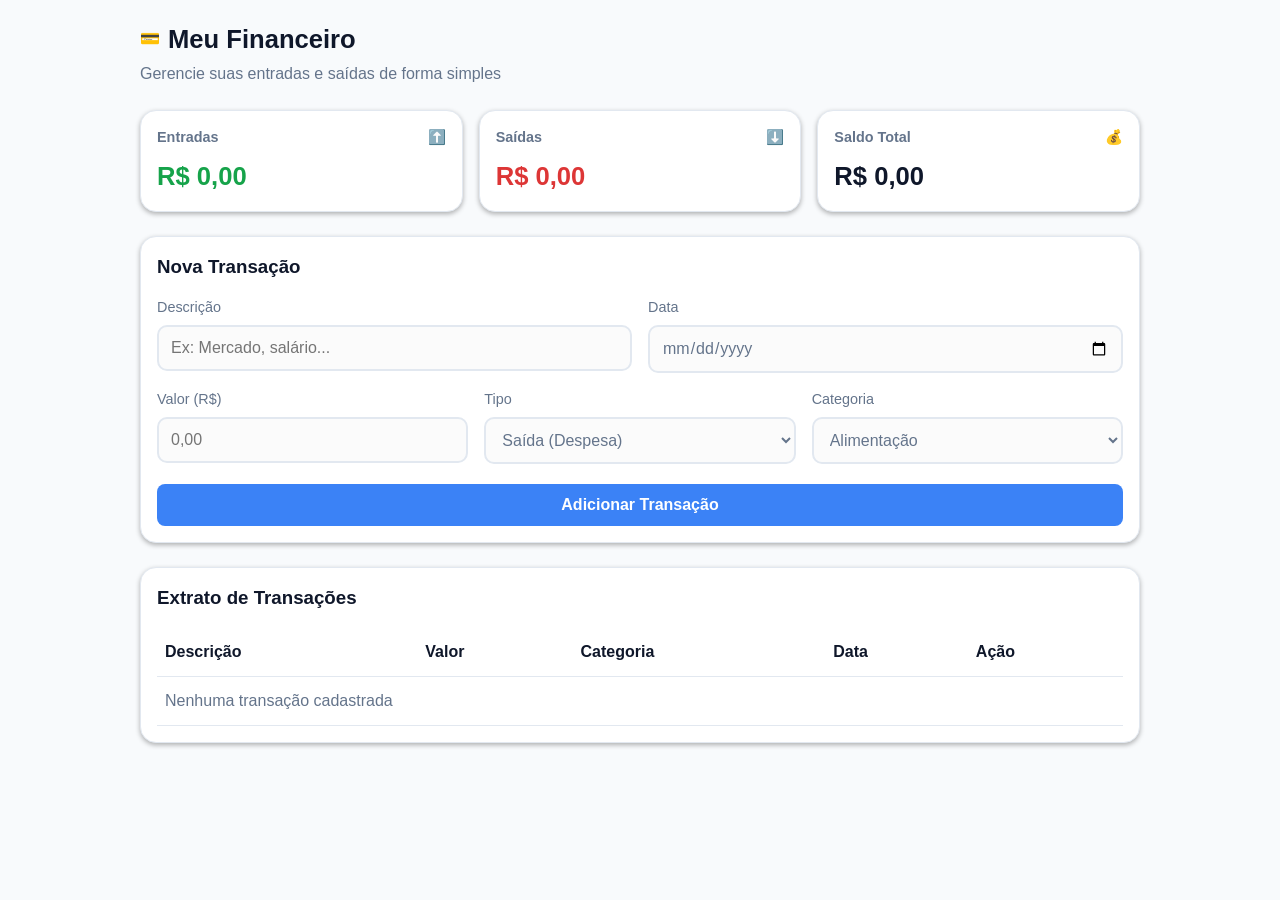
<file: index.html>
<!DOCTYPE html>
<html lang="pt-br">
<head>

    <meta charset="UTF-8">
    <meta name="viewport" content="width=device-width, initial-scale=1.0">
    <title>Meu Financeiro</title>

    <link rel="stylesheet" href="style.css">

</head>
<body>

    <div class="container">

        <!-- CABEÇALHO -->
        <header>

            <div class="cabecalho-titulo">
                <span>💳</span>
                <h1>Meu Financeiro</h1>
            </div>

            <p>Gerencie suas entradas e saídas de forma simples</p>

        </header>


        <!-- CARDS DE RESUMO -->
        <section class="cards">

            <div class="card box-shadow">
                <div class="card-topo">
                    <span>Entradas</span>
                    <span>⬆️</span>
                </div>
                <h2 class="entrada-cor" id="total-entradas">R$ 0,00</h2>
            </div>

            <div class="card box-shadow">
                <div class="card-topo">
                    <span>Saídas</span>
                    <span>⬇️</span>
                </div>
                <h2 class="saida-cor" id="total-saidas">R$ 0,00</h2>
            </div>

            <div class="card box-shadow">
                <div class="card-topo">
                    <span>Saldo Total</span>
                    <span>💰</span>
                </div>
                <h2 id="total-saldo">R$ 0,00</h2>
            </div>

        </section>


        <!-- FORMULÁRIO DE CADASTRO -->
        <section class="secao box-shadow">

            <h3>Nova Transação</h3>

            <form id="formulario">

                <div class="linha-formulario">

                    <div class="campo">
                        <label for="input-descricao">Descrição</label>
                        <input
                            type="text"
                            required
                            id="input-descricao"
                            placeholder="Ex: Mercado, salário...">
                    </div>

                    <div class="campo">
                        <label for="input-valor">Valor (R$)</label>
                        <input
                            type="number"
                            step="0.01"
                            min="0.01"
                            required
                            id="input-valor"
                            placeholder="0,00">
                    </div>

                    <div class="campo">
                        <label for="tipo-opcoes">Tipo</label>
                        <select id="tipo-opcoes">
                            <option value="saida">Saída (Despesa)</option>
                            <option value="entrada">Entrada (Receita)</option>
                        </select>
                    </div>

                    <div class="campo">
                        <label for="categoria-opcoes">Categoria</label>
                        <select id="categoria-opcoes">
                            
                            <option value="alimentacao">Alimentação</option>
                            <option value="moradia">Moradia</option>
                            <option value="transporte">Transporte</option>
                            <option value="lazer">Lazer</option>
                            <option value="salario">Salário</option>
                            <option value="outros">Outros</option>
                        </select>
                    </div>

                    <div class="campo">
                        <label for="input-data">Data</label>
                        <input
                            type="date"
                            required
                            id="input-data">
                    </div>

                </div>

                <button type="submit" class="botao-formulario">Adicionar Transação</button>

            </form>

        </section>


        <!-- TABELA DE EXTRATO -->
        <section class="secao box-shadow">

            <h3>Extrato de Transações</h3>

            <div class="tabela-container">

                <table id="tabela">

                    <thead>
                        <tr>
                            <td>Descrição</td>
                            <td>Valor</td>
                            <td>Categoria</td>
                            <td>Data</td>
                            <td>Ação</td>
                        </tr>
                    </thead>

                    <tbody></tbody>

                </table>

            </div>

        </section>

    </div>

    <script src="script.js"></script>

</body>
</html>
</file>
<file: style.css>
/* RESET GLOBAL */

* {
    margin: 0;
    padding: 0;
    box-sizing: border-box;
    font-family: 'Segoe UI', sans-serif;
}


/* CORES E VARIÁVEIS */

:root {
    --cor-fundo: #f8fafc;
    --cor-texto: #0f172a;
    --cor-texto-secundaria: #64748b;
    --cor-borda: #e2e8f0;
    --cor-azul: #3b82f6;
    --cor-verde: #16a34a;
    --cor-vermelho: #dd3636;
}


/* CORPO DA PÁGINA */

body {
    background-color: var(--cor-fundo);
    color: var(--cor-texto);
    line-height: 1.5;
    padding: 20px;
}


/* CONTAINER PRINCIPAL */

.container {
    width: 100%;
    max-width: 1000px;
    margin: 0 auto;

    display: flex;
    flex-direction: column;
    gap: 24px;
}


/* CABEÇALHO */

.cabecalho-titulo {
    display: flex;
    flex-direction: row;
    align-items: center;
    gap: 8px;
}

h1 {
    font-size: 1.6rem;
    font-weight: 800;
}

header p {
    color: var(--cor-texto-secundaria);
    margin-top: 4px;
}


/* CARDS DE RESUMO */

.cards {
    display: flex;
    flex-direction: column;
    gap: 16px;
}

.card {
    flex: 1;

    display: flex;
    flex-direction: column;
    gap: 8px;

    padding: 16px;

    background-color: white;
    border: 1px solid var(--cor-borda);
    border-radius: 16px;
}

.card-topo {
    display: flex;
    flex-direction: row;
    justify-content: space-between;
    align-items: center;

    color: var(--cor-texto-secundaria);
    font-size: 0.9rem;
    font-weight: 600;
}

.card h2 {
    font-size: 1.6rem;
    font-weight: 800;
}

.entrada-cor {
    color: var(--cor-verde);
}

.saida-cor {
    color: var(--cor-vermelho);
}


/* SEÇÕES (FORMULÁRIO E TABELA) */

.secao {
    padding: 16px;

    background-color: white;
    border: 1px solid var(--cor-borda);
    border-radius: 16px;
}

.secao h3 {
    margin-bottom: 16px;
}


/* LINHA DO FORMULÁRIO */

.linha-formulario {
    display: flex;
    flex-direction: column;
    gap: 16px;

    margin-bottom: 20px;
}

.campo {
    flex: 1;

    display: flex;
    flex-direction: column;
    gap: 6px;
}


/* ORDEM DOS CAMPOS: 1ª linha = descrição e data / 2ª linha = valor, tipo e categoria */

.campo:nth-child(1) { order: 1; } /* descrição */
.campo:nth-child(5) { order: 2; } /* data */
.campo:nth-child(2) { order: 3; } /* valor */
.campo:nth-child(3) { order: 4; } /* tipo */
.campo:nth-child(4) { order: 5; } /* categoria */

.campo label {
    color: var(--cor-texto-secundaria);
    font-size: 0.9rem;
}


/* INPUTS E SELECTS */

input,
select {
    width: 100%;

    padding: 12px;

    background-color: rgba(245, 245, 245, 0.4);
    border: 2px solid var(--cor-borda);
    border-radius: 10px;

    color: var(--cor-texto);
    font-size: 1rem;
}

input:focus,
select:focus {
    outline: none;
    border-color: var(--cor-azul);
}

input[type="date"],
select,
select option {
  color: var(--cor-texto-secundaria);
}


/* BOTÃO */

.botao-formulario {
    width: 100%;

    padding: 12px;

    background-color: var(--cor-azul);
    border: none;
    border-radius: 8px;

    color: white;
    font-weight: 600;
    font-size: 1rem;

    cursor: pointer;

    transition: background-color 0.2s ease;
}

.botao-formulario:hover {
    background-color: #1d4ed8;
}


/* TABELA */

.tabela-container {
    overflow-x: auto;
}

table {
    width: 100%;
    min-width: 500px;
    border-collapse: collapse;
}

tr {
    border-bottom: 1px solid var(--cor-borda);
}

td {
    padding: 12px 8px;
    text-align: left;
    color: var(--cor-texto-secundaria);
}

thead td {
    font-weight: 700;
    color: var(--cor-texto);
}

.valor-entrada {
    color: var(--cor-verde);
    font-weight: 600;
}

.valor-saida {
    color: var(--cor-vermelho);
    font-weight: 600;
}

.btn-excluir {
    background: none;
    border: none;
    cursor: pointer;
    font-size: 1rem;
}

.vazio {
    text-align: center;
    padding: 20px;
    color: var(--cor-texto-secundaria);
}

.box-shadow {
  box-shadow: 0 2px 5px rgba(0, 0, 0, 0.3);
  transition: transform 0.3s ease;
}

.box-shadow:hover {
  transform: translateY(-5px);
}


/* =========================
   TELAS MAIORES (TABLET E DESKTOP)
========================= */

@media (min-width: 700px) {

    .cards {
        flex-direction: row;
    }

    .linha-formulario {
        flex-direction: row;
        flex-wrap: wrap;
    }

    .campo:nth-child(1),
    .campo:nth-child(5) {
        flex-basis: 45%;
    }

    .campo:nth-child(2),
    .campo:nth-child(3),
    .campo:nth-child(4) {
        flex-basis: 28%;
    }

}
</file>
